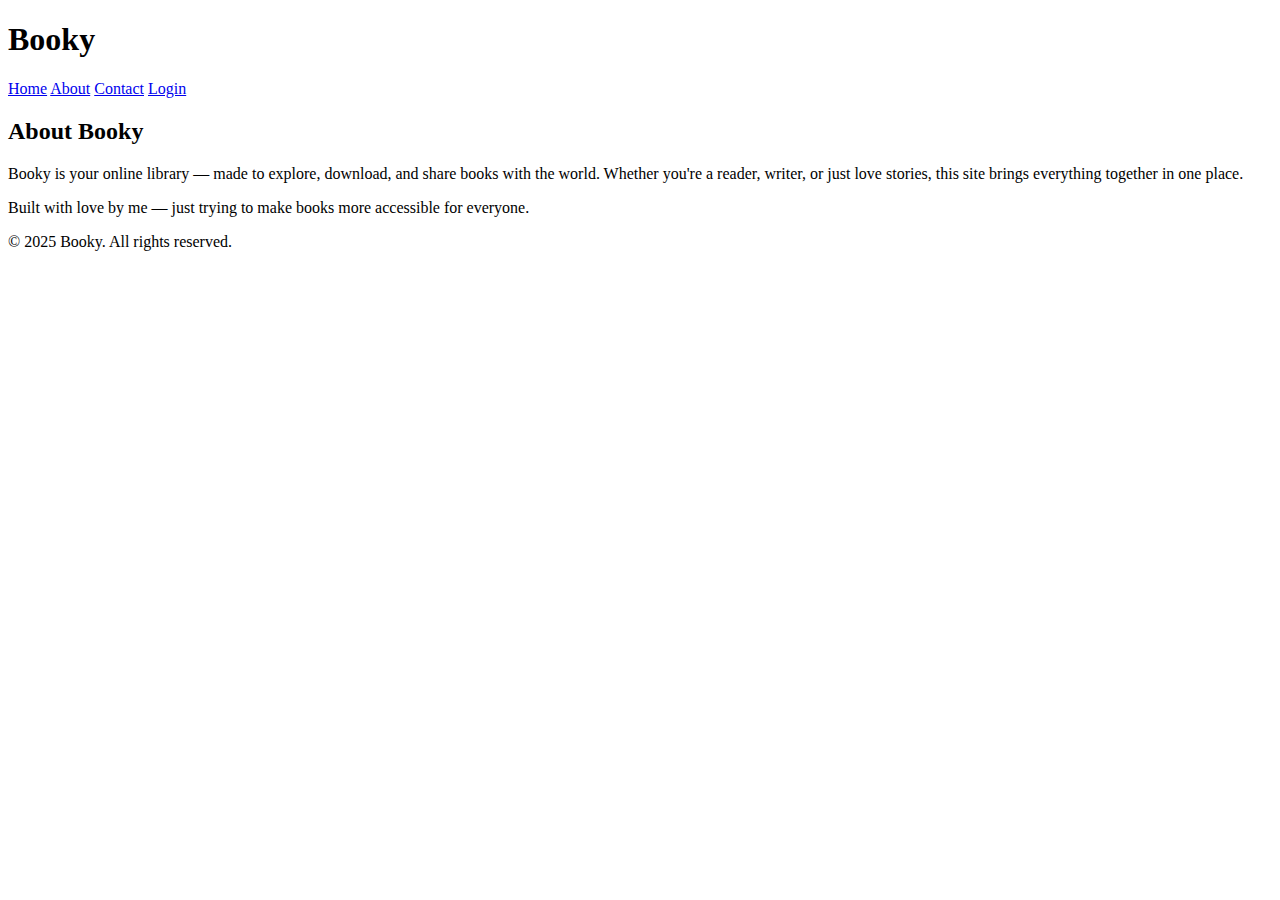
<file: about.html>
<!DOCTYPE html>
<html lang="en">
<head>
  <meta charset="UTF-8" />
  <meta name="viewport" content="width=device-width, initial-scale=1.0"/>
  <title>About | Booky</title>
  <link rel="stylesheet" href="style.css">
</head>
<body>
  <header>
    <h1>Booky</h1>
    <nav>
      <a href="index.html">Home</a>
      <a href="about.html" class="active">About</a>
      <a href="contact.html">Contact</a>
      <a href="login.html">Login</a>
    </nav>
  </header>

  <main>
    <section class="about">
      <h2>About Booky</h2>
      <p>
        Booky is your online library — made to explore, download, and share books with the world. 
        Whether you're a reader, writer, or just love stories, this site brings everything together in one place.
      </p>
      <p>
        Built with love by me — just trying to make books more accessible for everyone.
      </p>
    </section>
  </main>

  <footer>
    <p>&copy; 2025 Booky. All rights reserved.</p>
  </footer>
</body>
</html>
</file>
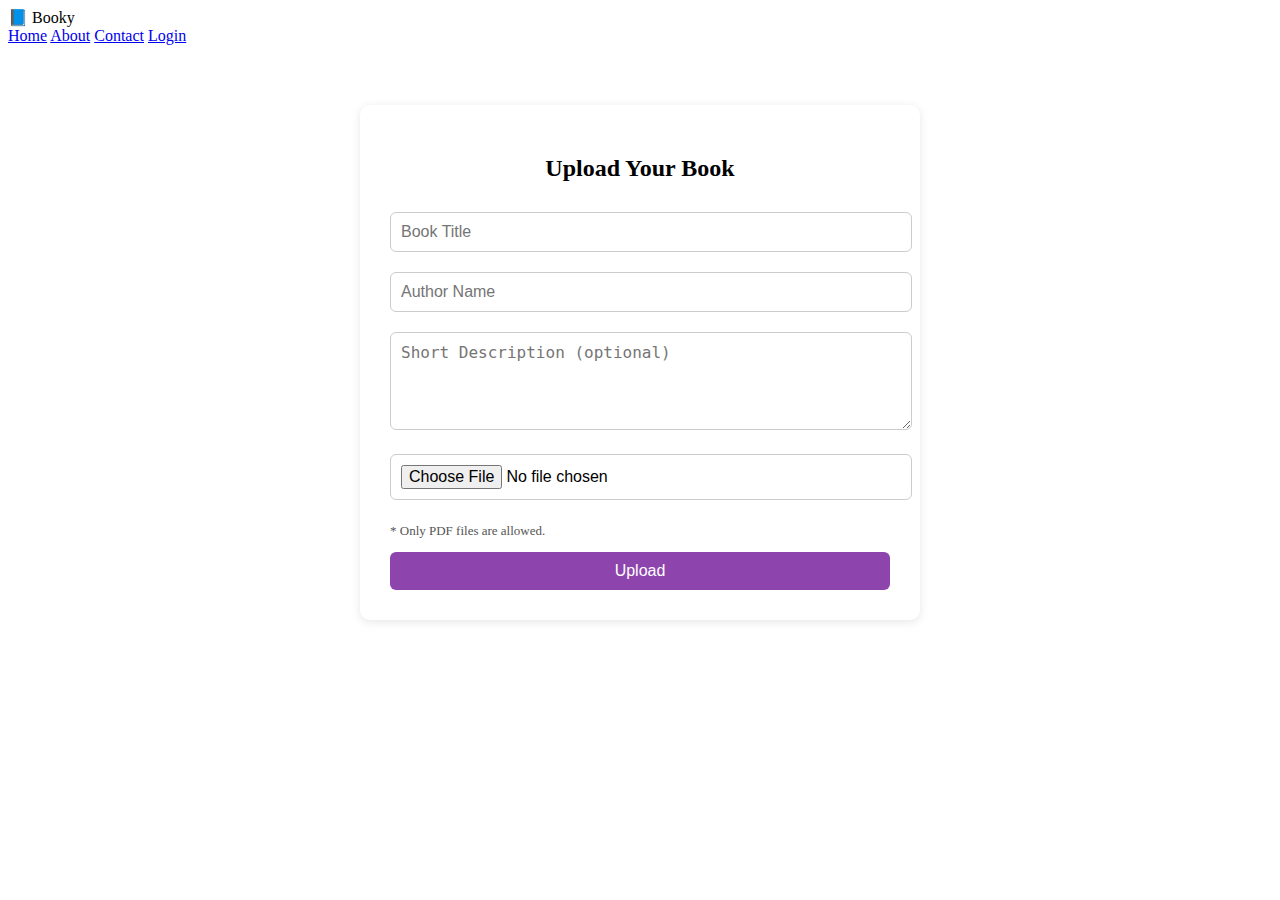
<file: Bookupload.html>
<!DOCTYPE html>
<html lang="en">
<head>
  <meta charset="UTF-8" />
  <meta name="viewport" content="width=device-width, initial-scale=1.0"/>
  <title>Upload Book | Booky</title>
  <link rel="stylesheet" href="style.css" />
  <style>
    .upload-container {
      max-width: 500px;
      margin: 60px auto;
      background: #fff;
      padding: 30px;
      border-radius: 10px;
      box-shadow: 0 2px 10px rgba(0, 0, 0, 0.1);
    }

    .upload-container h2 {
      text-align: center;
      margin-bottom: 20px;
    }

    .upload-container input,
    .upload-container textarea {
      width: 100%;
      padding: 10px;
      margin: 10px 0;
      font-size: 16px;
      border-radius: 6px;
      border: 1px solid #ccc;
    }

    .upload-container button {
      width: 100%;
      padding: 10px;
      background: #8e44ad;
      color: white;
      font-size: 16px;
      border: none;
      border-radius: 6px;
      cursor: pointer;
    }

    .upload-container p {
      font-size: 13px;
      color: #555;
    }
  </style>
</head>
<body>

  <header>
    <div class="logo">📘 Booky</div>
    <nav>
      <a href="index.html">Home</a>
      <a href="about.html">About</a>
      <a href="contact.html">Contact</a>
      <a href="login.html">Login</a>
    </nav>
  </header>

  <div class="upload-container">
    <h2>Upload Your Book</h2>
    <form enctype="multipart/form-data">
      <input type="text" placeholder="Book Title" required />
      <input type="text" placeholder="Author Name" required />
      <textarea placeholder="Short Description (optional)" rows="4"></textarea>
      <input type="file" accept=".pdf" required />
      <p>* Only PDF files are allowed.</p>
      <button type="submit">Upload</button>
    </form>
  </div>

</body>
</html>
</file>
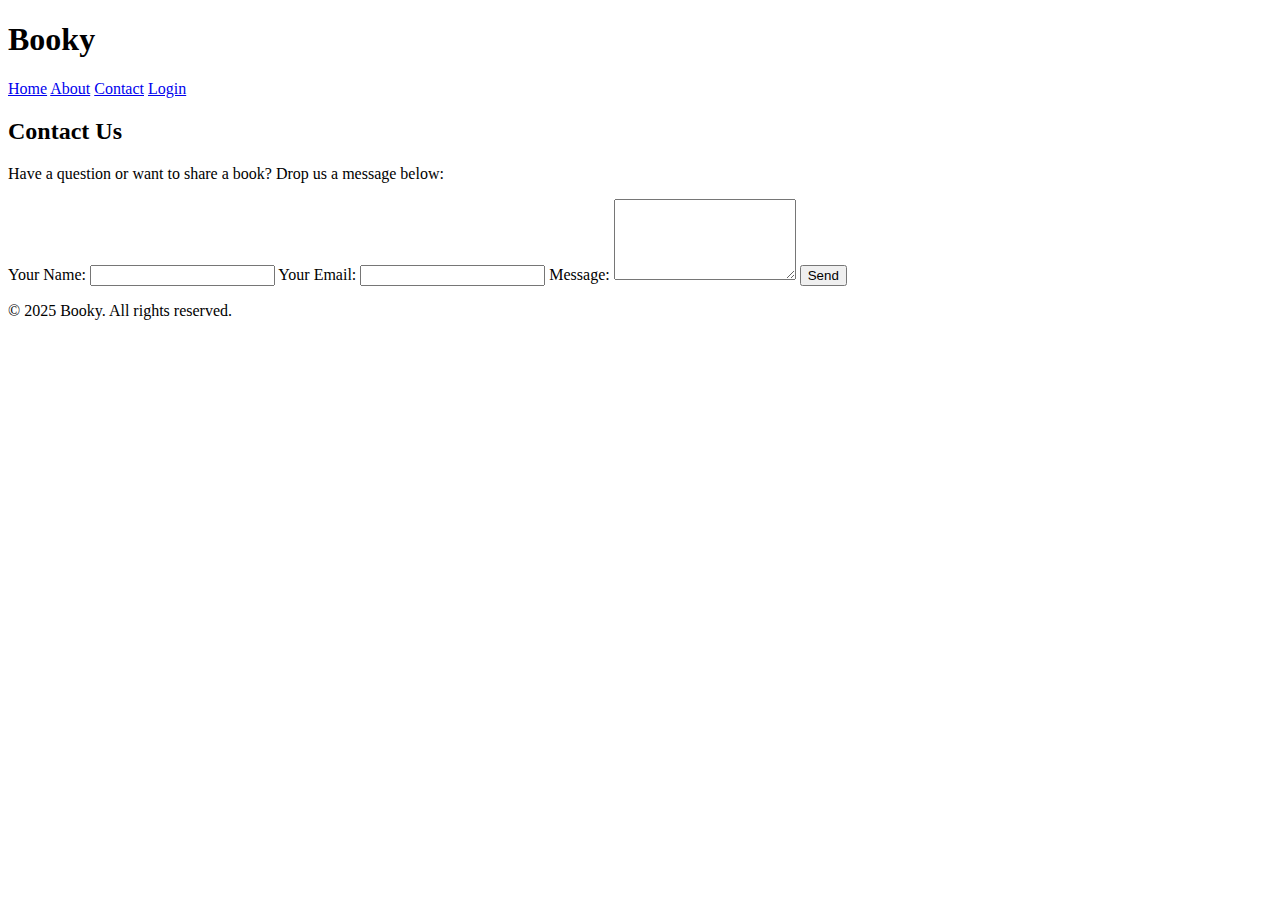
<file: contact.html>
<!DOCTYPE html>
<html lang="en">
<head>
  <meta charset="UTF-8" />
  <meta name="viewport" content="width=device-width, initial-scale=1.0"/>
  <title>Contact | Booky</title>
  <link rel="stylesheet" href="style.css">
</head>
<body>
  <header>
    <h1>Booky</h1>
    <nav>
      <a href="index.html">Home</a>
      <a href="about.html">About</a>
      <a href="contact.html" class="active">Contact</a>
      <a href="login.html">Login</a>
    </nav>
  </header>

  <main>
    <section class="contact">
      <h2>Contact Us</h2>
      <p>Have a question or want to share a book? Drop us a message below:</p>
      <form>
        <label for="name">Your Name:</label>
        <input type="text" id="name" name="name" required>

        <label for="email">Your Email:</label>
        <input type="email" id="email" name="email" required>

        <label for="message">Message:</label>
        <textarea id="message" name="message" rows="5" required></textarea>

        <button type="submit">Send</button>
      </form>
    </section>
  </main>

  <footer>
    <p>&copy; 2025 Booky. All rights reserved.</p>
  </footer>
</body>
</html>
</file>
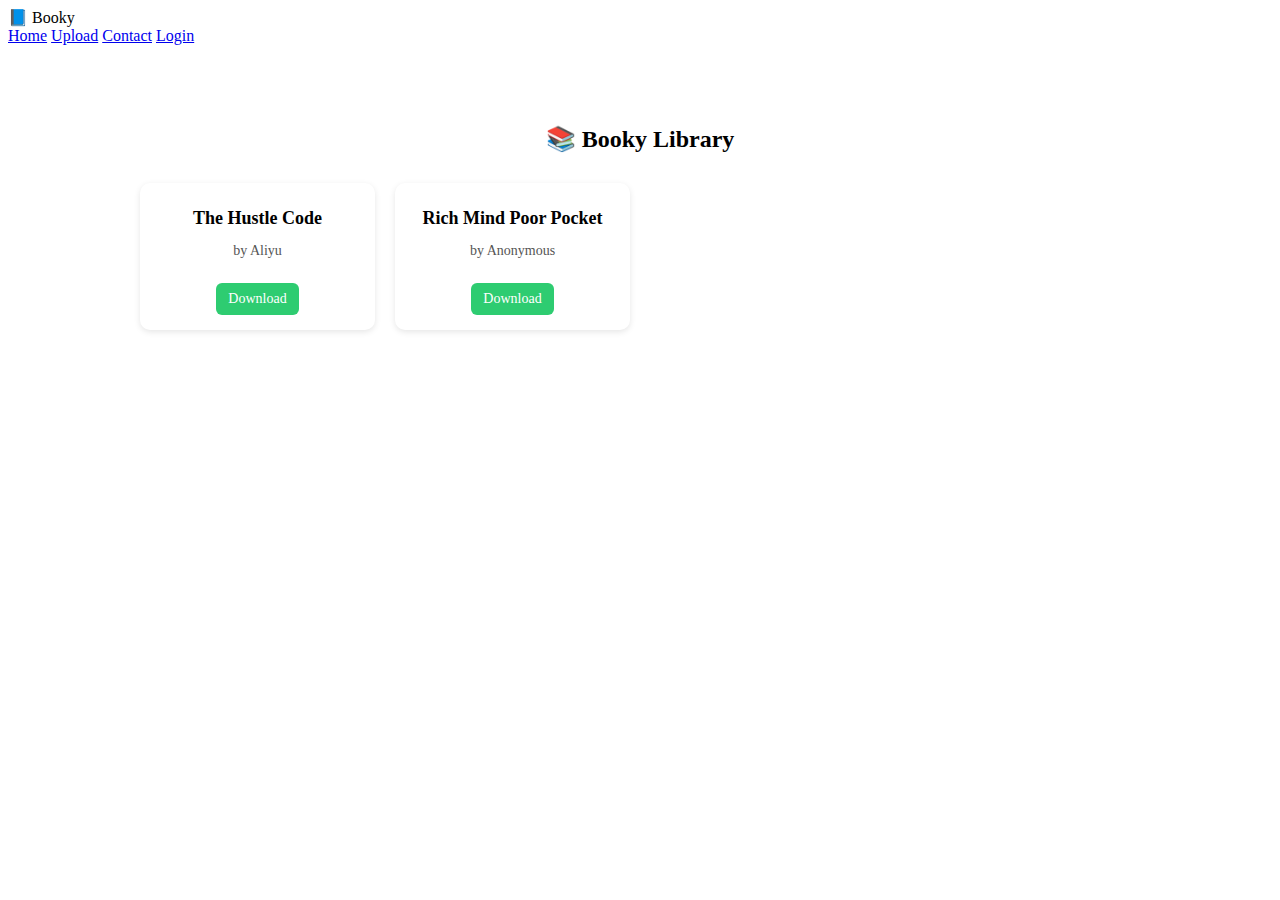
<file: library.html>
<!DOCTYPE html>
<html lang="en">
<head>
  <meta charset="UTF-8" />
  <meta name="viewport" content="width=device-width, initial-scale=1.0"/>
  <title>Library | Booky</title>
  <link rel="stylesheet" href="style.css" />
  <style>
    .library-container {
      max-width: 1000px;
      margin: 40px auto;
      padding: 20px;
    }

    .library-container h2 {
      text-align: center;
      margin-bottom: 30px;
    }

    .book-grid {
      display: grid;
      grid-template-columns: repeat(auto-fill, minmax(200px, 1fr));
      gap: 20px;
    }

    .book-card {
      background: #fff;
      padding: 15px;
      border-radius: 10px;
      box-shadow: 0 2px 6px rgba(0,0,0,0.1);
      text-align: center;
    }

    .book-card h3 {
      font-size: 18px;
      margin: 10px 0 5px;
    }

    .book-card p {
      font-size: 14px;
      color: #555;
    }

    .book-card a {
      display: inline-block;
      margin-top: 10px;
      text-decoration: none;
      background: #2ecc71;
      color: white;
      padding: 8px 12px;
      border-radius: 6px;
      font-size: 14px;
    }
  </style>
</head>
<body>

  <header>
    <div class="logo">📘 Booky</div>
    <nav>
      <a href="index.html">Home</a>
      <a href="upload.html">Upload</a>
      <a href="contact.html">Contact</a>
      <a href="login.html">Login</a>
    </nav>
  </header>

  <div class="library-container">
    <h2>📚 Booky Library</h2>
    <div class="book-grid">
      <!-- Example Book -->
      <div class="book-card">
        <h3>The Hustle Code</h3>
        <p>by Aliyu</p>
        <a href="books/the-hustle-code.pdf" download>Download</a>
      </div>

      <div class="book-card">
        <h3>Rich Mind Poor Pocket</h3>
        <p>by Anonymous</p>
        <a href="books/rich-mind.pdf" download>Download</a>
      </div>

      <!-- Add more book-cards here -->
    </div>
</file>
<file: style.css>
<!DOCTYPE html>
<html lang="en">
  <head>
    <meta charset="UTF-8" />
    <meta name="viewport" content="width=device-width, initial-scale=1.0" />
    <title>Booky - Read Free Books</title>
    <script src="https://cdn.tailwindcss.com"></script>
  </head>
  <body class="bg-gray-50 text-gray-800 font-sans">
    <!-- Navbar -->
    <header class="bg-white shadow-md sticky top-0 z-50">
      <div class="max-w-7xl mx-auto px-4 py-4 flex justify-between items-center">
        <h1 class="text-2xl font-bold text-blue-600">📚 Booky</h1>
        <nav class="space-x-4 text-sm">
          <a href="#" class="hover:text-blue-500">Home</a>
          <a href="#" class="hover:text-blue-500">About</a>
          <a href="#" class="hover:text-blue-500">Contact</a>
          <a href="#" class="hover:text-blue-500">Login</a>
        </nav>
      </div>
    </header>

    <!-- Search Bar -->
    <div class="bg-blue-100 py-8">
      <div class="max-w-4xl mx-auto px-4">
        <input
          type="text"
          placeholder="Search for books, authors, genres..."
          class="w-full p-4 rounded-xl border border-blue-300 shadow-sm focus:outline-none focus:ring-2 focus:ring-blue-400"
        />
      </div>
    </div>

    <!-- Main Content -->
    <div class="max-w-7xl mx-auto px-4 py-10 grid grid-cols-1 md:grid-cols-4 gap-6">
      <!-- Sidebar -->
      <aside class="md:col-span-1 space-y-4">
        <h2 class="text-lg font-semibold text-gray-700">Categories</h2>
        <ul class="space-y-2 text-sm">
          <li><a href="#" class="hover:text-blue-500">Action</a></li>
          <li><a href="#" class="hover:text-blue-500">Romance</a></li>
          <li><a href="#" class="hover:text-blue-500">Sci-Fi</a></li>
          <li><a href="#" class="hover:text-blue-500">Thriller</a></li>
          <li><a href="#" class="hover:text-blue-500">Biography</a></li>
          <li><a href="#" class="hover:text-blue-500">Mystery</a></li>
        </ul>
      </aside>

      <!-- Books Grid -->
      <main class="md:col-span-3 grid grid-cols-2 sm:grid-cols-3 lg:grid-cols-4 gap-6">
        <!-- Book Card -->
        <div class="bg-white shadow rounded-xl overflow-hidden hover:shadow-lg transition">
          <img
            src="https://covers.openlibrary.org/b/id/10509325-L.jpg"
            alt="Book Cover"
            class="w-full h-48 object-cover"
          />
          <div class="p-4">
            <h3 class="text-sm font-semibold">The Great Gatsby</h3>
            <p class="text-xs text-gray-500">by F. Scott Fitzgerald</p>
          </div>
        </div>

        <!-- More sample books -->
        <div class="bg-white shadow rounded-xl overflow-hidden hover:shadow-lg transition">
          <img
            src="https://covers.openlibrary.org/b/id/10507430-L.jpg"
            alt="Book Cover"
            class="w-full h-48 object-cover"
          />
          <div class="p-4">
            <h3 class="text-sm font-semibold">1984</h3>
            <p class="text-xs text-gray-500">by George Orwell</p>
          </div>
        </div>

        <div class="bg-white shadow rounded-xl overflow-hidden hover:shadow-lg transition">
          <img
            src="https://covers.openlibrary.org/b/id/10841128-L.jpg"
            alt="Book Cover"
            class="w-full h-48 object-cover"
          />
          <div class="p-4">
            <h3 class="text-sm font-semibold">To Kill a Mockingbird</h3>
            <p class="text-xs text-gray-500">by Harper Lee</p>
          </div>
        </div>

        <div class="bg-white shadow rounded-xl overflow-hidden hover:shadow-lg transition">
          <img
            src="https://covers.openlibrary.org/b/id/8231996-L.jpg"
            alt="Book Cover"
            class="w-full h-48 object-cover"
          />
          <div class="p-4">
            <h3 class="text-sm font-semibold">Moby Dick</h3>
            <p class="text-xs text-gray-500">by Herman Melville</p>
          </div>
        </div>
      </main>
    </div>

    <!-- Footer -->
    <footer class="bg-white border-t py-6 text-center text-sm text-gray-500">
      &copy; 2025 Booky. All rights reserved.
    </footer>
  </body>
</html>
</file>
